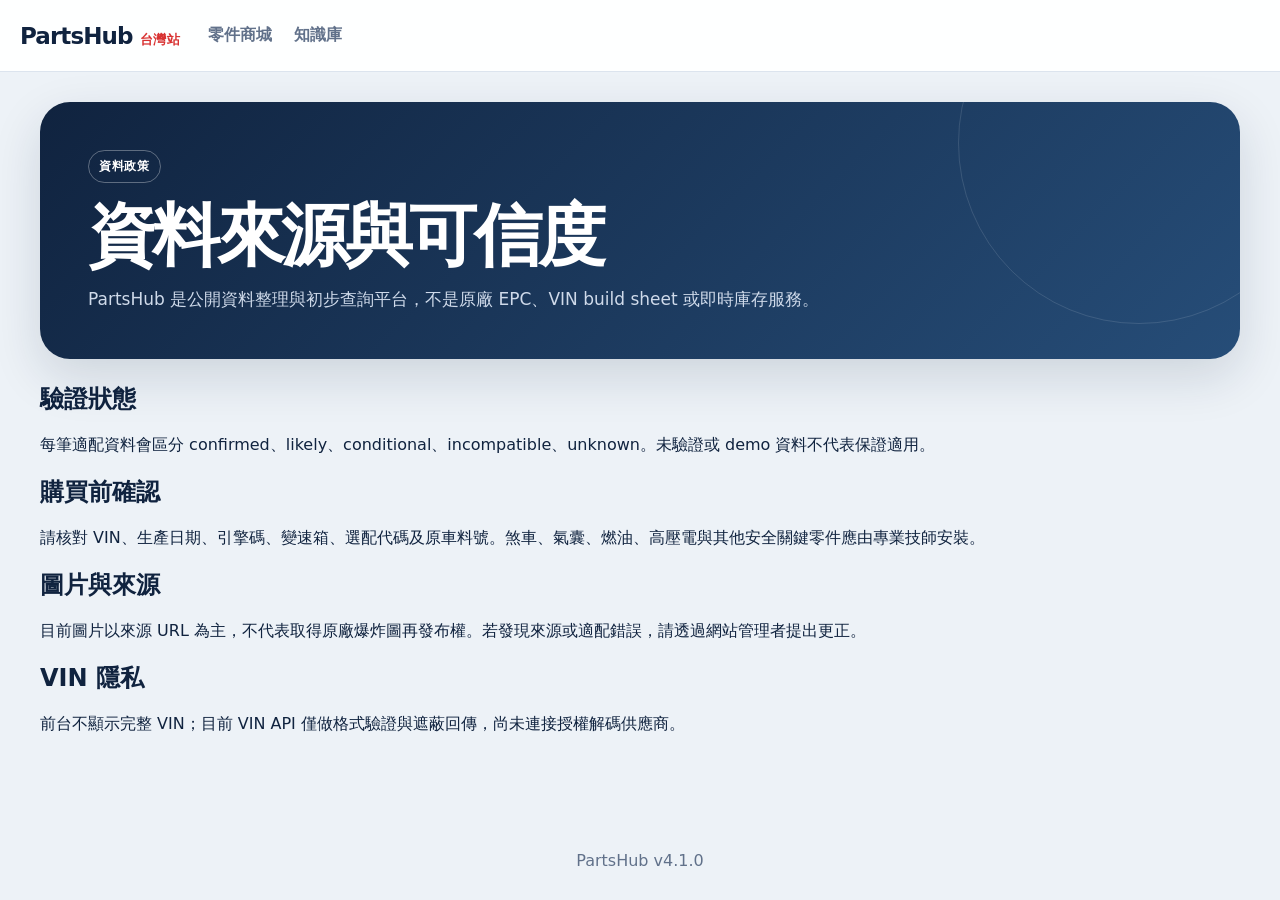
<file: frontend/about.html>
<!doctype html><html lang="zh-Hant-TW"><head><meta charset="utf-8"><meta name="viewport" content="width=device-width,initial-scale=1"><title>資料政策與適配限制｜PartsHub</title><meta name="description" content="PartsHub 的資料來源、驗證狀態、VIN 隱私與適配限制說明。"><link rel="canonical" href="https://panoviz.xyz/pf/partshub/about.html"><link rel="stylesheet" href="styles.css"></head><body><header class="top"><a class="brand" href="./">PartsHub<span>台灣站</span></a><nav><a href="index.html">零件商城</a><a href="knowledge.html">知識庫</a></nav></header><main><section class="hero"><div><span class="eyebrow">資料政策</span><h1>資料來源與可信度</h1><p>PartsHub 是公開資料整理與初步查詢平台，不是原廠 EPC、VIN build sheet 或即時庫存服務。</p></div></section><section class="finder-card" style="margin-top:24px"><h2>驗證狀態</h2><p>每筆適配資料會區分 confirmed、likely、conditional、incompatible、unknown。未驗證或 demo 資料不代表保證適用。</p><h2>購買前確認</h2><p>請核對 VIN、生產日期、引擎碼、變速箱、選配代碼及原車料號。煞車、氣囊、燃油、高壓電與其他安全關鍵零件應由專業技師安裝。</p><h2>圖片與來源</h2><p>目前圖片以來源 URL 為主，不代表取得原廠爆炸圖再發布權。若發現來源或適配錯誤，請透過網站管理者提出更正。</p><h2>VIN 隱私</h2><p>前台不顯示完整 VIN；目前 VIN API 僅做格式驗證與遮蔽回傳，尚未連接授權解碼供應商。</p></section></main><footer>PartsHub v4.1.0</footer></body></html>
</file>
<file: frontend/styles.css>
:root{--ink:#10233f;--muted:#61718a;--line:#dce4ee;--soft:#f4f7fb;--red:#d83232;--red2:#b92121;--white:#fff;--shadow:0 18px 50px rgba(13,35,63,.14)}*{box-sizing:border-box}body{margin:0;font-family:Inter,"Noto Sans TC","PingFang TC",system-ui,sans-serif;color:var(--ink);background:#edf2f7}.top{position:sticky;top:0;z-index:20;height:72px;padding:0 max(20px,calc((100vw - 1240px)/2));display:flex;align-items:center;gap:28px;background:rgba(255,255,255,.94);backdrop-filter:blur(14px);border-bottom:1px solid var(--line)}.brand{font-size:23px;font-weight:900;color:var(--ink);text-decoration:none;letter-spacing:-.04em}.brand span{margin-left:7px;color:var(--red);font-size:13px;letter-spacing:.05em}.top nav{display:flex;gap:22px;margin-right:auto}.top nav a{color:var(--muted);text-decoration:none;font-weight:700}.top nav a.active{color:var(--ink)}button,select,input{font:inherit}.cart-button,.primary{border:0;background:var(--red);color:white;font-weight:800;cursor:pointer}.cart-button{padding:11px 16px;border-radius:99px}.cart-button b{display:inline-grid;place-items:center;min-width:22px;height:22px;margin-left:5px;border-radius:99px;background:#fff;color:var(--red)}main{max-width:1240px;margin:auto;padding:30px 20px 70px}.hero{border-radius:30px;padding:48px;display:flex;justify-content:space-between;align-items:flex-end;gap:30px;color:white;background:linear-gradient(135deg,#10233f,#264d78);box-shadow:var(--shadow);overflow:hidden;position:relative}.hero:after{content:"";position:absolute;width:360px;height:360px;border:1px solid rgba(255,255,255,.12);border-radius:50%;right:-80px;top:-140px}.eyebrow{display:inline-block;padding:7px 10px;border:1px solid rgba(255,255,255,.32);border-radius:99px;font-size:12px;font-weight:800;letter-spacing:.06em}.hero h1{font-size:clamp(38px,6vw,68px);line-height:1.02;letter-spacing:-.055em;margin:18px 0}.hero p{color:#cfdaea;margin:0;font-size:17px}.rate-card{min-width:270px;background:rgba(255,255,255,.11);border:1px solid rgba(255,255,255,.18);border-radius:20px;padding:20px;display:grid;gap:7px;position:relative;z-index:1}.rate-card small,.rate-card span{color:#cfdaea}.rate-card strong{font-size:21px}.toolbar{display:flex;align-items:center;gap:12px;padding:28px 0 18px}.search{height:48px;display:flex;align-items:center;gap:9px;flex:1;background:white;border:1px solid var(--line);border-radius:14px;padding:0 15px}.search input{border:0;outline:0;width:100%;background:transparent}.toolbar select{height:48px;border:1px solid var(--line);border-radius:14px;padding:0 12px;background:white}.toolbar>span{color:var(--muted);font-size:14px}.product-grid{display:grid;grid-template-columns:repeat(3,1fr);gap:18px}.card{background:white;border:1px solid var(--line);border-radius:22px;overflow:hidden;display:flex;flex-direction:column;transition:.2s}.card:hover{transform:translateY(-4px);box-shadow:var(--shadow)}.card-image{height:245px;background:linear-gradient(180deg,#f7f9fc,#edf2f6);display:grid;place-items:center;position:relative;cursor:pointer}.card-image img{width:88%;height:88%;object-fit:contain;mix-blend-mode:multiply}.image-count{position:absolute;right:12px;top:12px;background:rgba(16,35,63,.86);color:#fff;border-radius:99px;padding:6px 9px;font-size:12px;font-weight:800}.diagram-pill{position:absolute;left:12px;bottom:12px;background:#fff;border:1px solid var(--line);padding:6px 9px;border-radius:99px;font-size:12px;font-weight:800}.card-body{padding:20px;display:flex;flex-direction:column;min-height:300px}.card h3{font-size:21px;line-height:1.25;margin:4px 0 8px}.english{color:var(--muted);font-size:12px}.part{font-family:ui-monospace,monospace;font-size:13px}.desc{color:var(--muted);line-height:1.65;font-size:14px;flex:1}.price-row{display:flex;align-items:baseline;gap:10px;margin:16px 0}.price-row strong{font-size:26px}.price-row del{color:#8a96a8;font-size:13px}.card-actions{display:grid;grid-template-columns:1fr 1.35fr;gap:9px}.card-actions button{height:44px;border-radius:11px;cursor:pointer;font-weight:800}.detail-btn{background:white;border:1px solid var(--line);color:var(--ink)}.add-btn{background:var(--red);border:0;color:white}.modal-backdrop{position:fixed;inset:0;z-index:60;background:rgba(4,13,26,.72);display:grid;place-items:center;padding:18px}.hidden{display:none!important}.modal{position:relative;max-width:1040px;width:100%;max-height:94vh;overflow:auto;background:white;border-radius:26px;padding:28px;display:grid;grid-template-columns:1.1fr .9fr;gap:30px;box-shadow:var(--shadow)}.modal-close{position:absolute;right:14px;top:10px;border:0;background:transparent;font-size:34px;cursor:pointer;z-index:2}.main-image-wrap{height:430px;background:var(--soft);border-radius:18px;display:grid;place-items:center;position:relative;overflow:hidden}.main-image-wrap img{width:92%;height:92%;object-fit:contain;mix-blend-mode:multiply}.main-image-wrap span{position:absolute;bottom:12px;left:12px;background:#10233f;color:white;padding:7px 10px;border-radius:99px;font-size:12px}.thumbnails{display:grid;grid-template-columns:repeat(4,1fr);gap:9px;margin-top:10px}.thumb{height:92px;border:2px solid transparent;border-radius:12px;background:var(--soft);padding:5px;cursor:pointer}.thumb.active{border-color:var(--red)}.thumb img{width:100%;height:100%;object-fit:contain;mix-blend-mode:multiply}.modal-info{padding:22px 10px}.diagram-label{color:var(--red);font-weight:800}.modal h2{font-size:34px;line-height:1.15;margin:10px 0}.modal-info>p{color:var(--muted);line-height:1.7}.modal dl{display:grid;gap:9px;border-top:1px solid var(--line);border-bottom:1px solid var(--line);padding:16px 0}.modal dl div{display:grid;grid-template-columns:90px 1fr;gap:10px}.modal dt{color:var(--muted)}.modal dd{margin:0}.modal-price{display:flex;align-items:baseline;gap:12px;margin:20px 0}.modal-price strong{font-size:34px}.modal .primary{width:100%;height:50px;border-radius:12px}.source-link{display:block;text-align:center;margin-top:13px;color:var(--muted)}.cart-drawer{position:fixed;z-index:80;right:0;top:0;height:100vh;width:min(420px,94vw);background:white;box-shadow:-18px 0 50px rgba(0,0,0,.2);transform:translateX(105%);transition:.25s;display:flex;flex-direction:column}.cart-drawer.open{transform:translateX(0)}.drawer-shade{position:fixed;z-index:70;inset:0;background:rgba(4,13,26,.55)}.drawer-head{padding:22px;display:flex;justify-content:space-between;border-bottom:1px solid var(--line)}.drawer-head h2{margin:0}.drawer-head button{border:0;background:transparent;font-size:30px}.cart-line{padding:15px 20px;border-bottom:1px solid var(--line);display:grid;grid-template-columns:60px 1fr auto;gap:12px;align-items:center}.cart-line img{width:60px;height:60px;object-fit:contain;background:var(--soft);border-radius:9px}.cart-line h4{margin:0 0 5px;font-size:14px}.qty{display:flex;align-items:center;gap:6px}.qty button{width:28px;height:28px;border:1px solid var(--line);background:white;border-radius:7px}.cart-summary{margin-top:auto;padding:20px;border-top:1px solid var(--line);display:grid;gap:10px}.cart-summary>div{display:flex;justify-content:space-between}.cart-summary .total{font-size:21px;padding-top:12px;border-top:1px solid var(--line)}.cart-summary .primary{height:50px;border-radius:12px}.toast{position:fixed;z-index:100;left:50%;bottom:26px;transform:translate(-50%,30px);opacity:0;background:#10233f;color:white;padding:12px 18px;border-radius:99px;transition:.2s}.toast.show{transform:translate(-50%,0);opacity:1}footer{text-align:center;color:var(--muted);padding:30px}.error{grid-column:1/-1;background:#fff4f4;color:#922;padding:20px;border-radius:16px}.fallback{font-size:54px;opacity:.35}@media(max-width:900px){.product-grid{grid-template-columns:repeat(2,1fr)}.modal{grid-template-columns:1fr}.main-image-wrap{height:330px}.hero{padding:34px;display:block}.rate-card{margin-top:26px}.top nav{display:none}}@media(max-width:620px){.top{height:62px;padding:0 14px}.brand{font-size:20px}.cart-button{padding:9px 12px}main{padding:16px 12px 50px}.hero{border-radius:20px;padding:25px}.hero h1{font-size:40px}.toolbar{display:grid;grid-template-columns:1fr auto}.toolbar>span{grid-column:1/-1}.product-grid{grid-template-columns:1fr}.card-image{height:250px}.modal-backdrop{padding:0}.modal{height:100vh;max-height:none;border-radius:0;padding:18px;display:block}.main-image-wrap{height:310px}.modal-info{padding:18px 2px}.modal h2{font-size:28px}.thumbnails{grid-template-columns:repeat(3,1fr)}}
</file>
